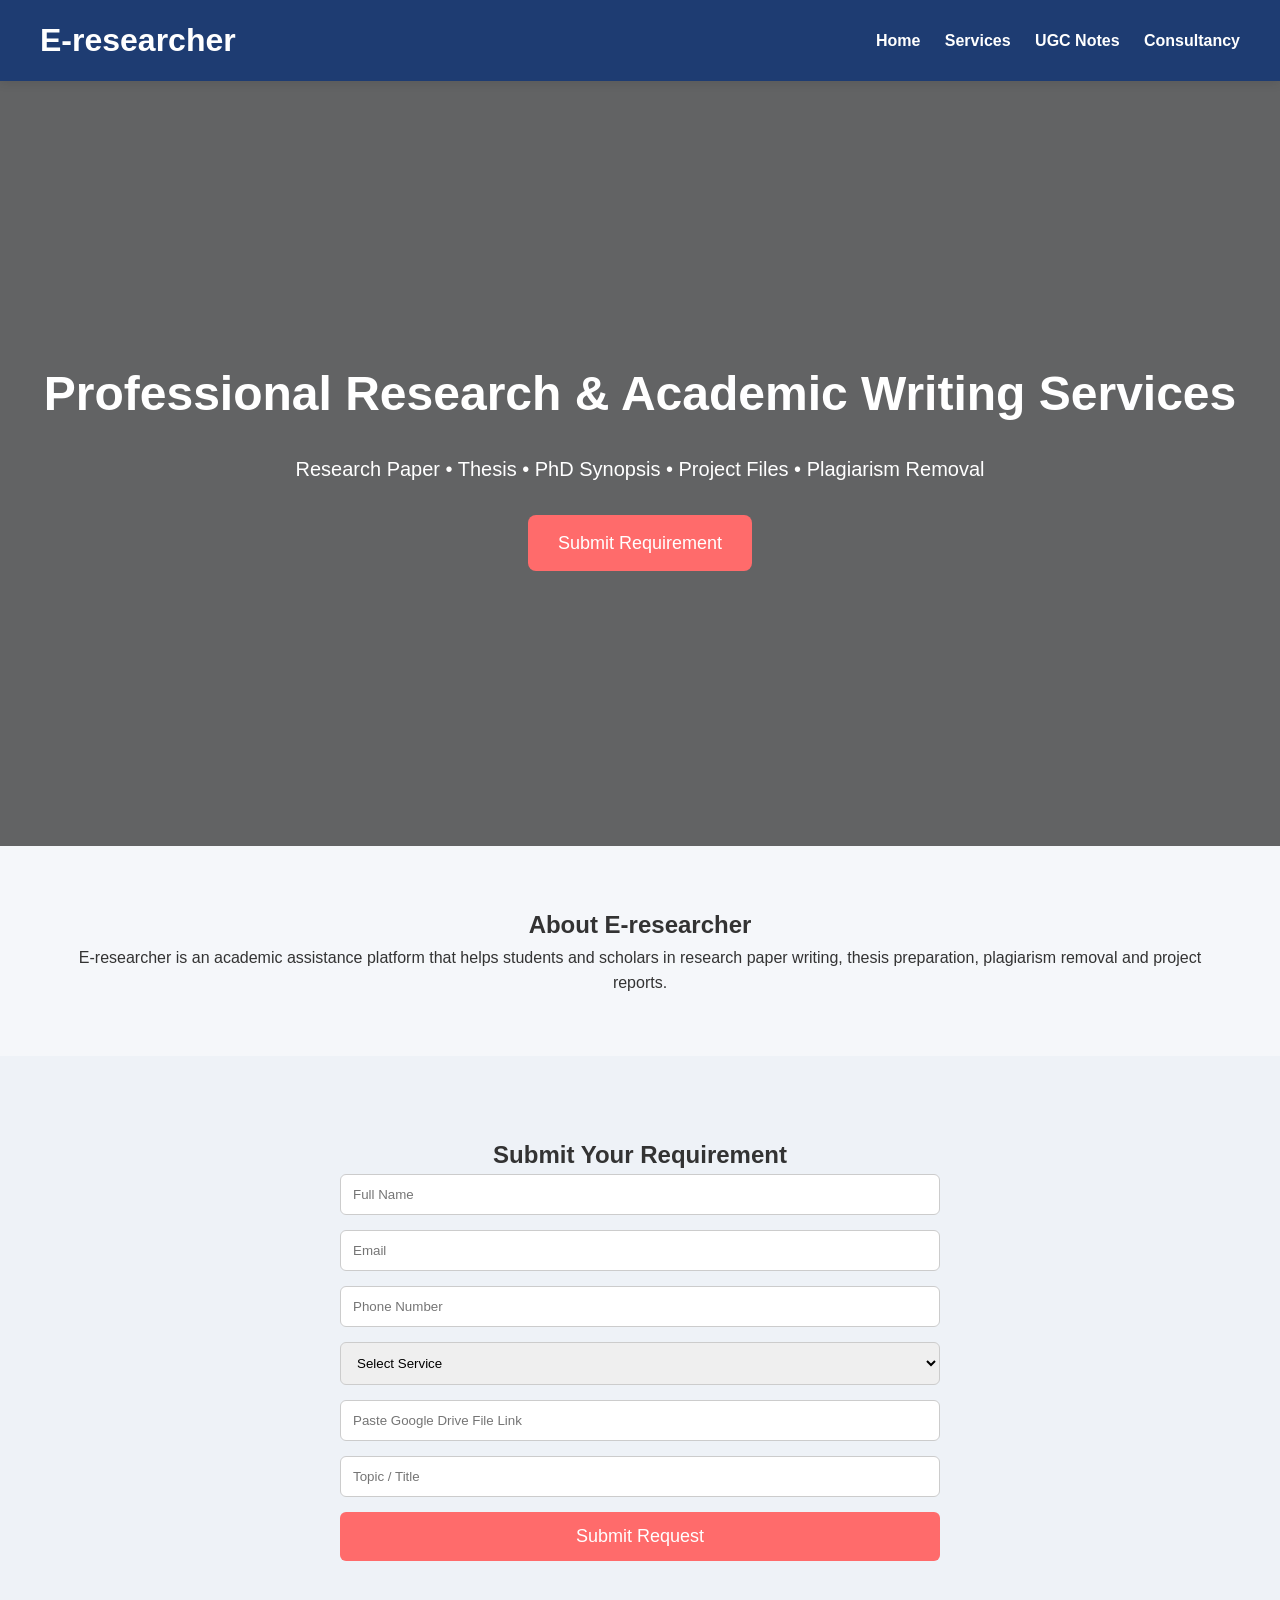
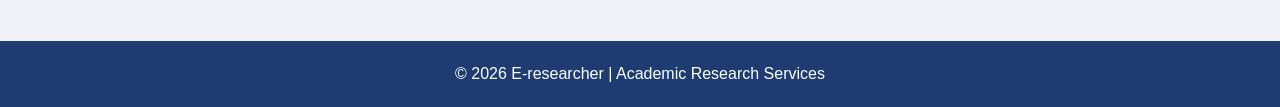
<file: index.html>
<!DOCTYPE html>
<html lang="en">

<head>

<meta charset="UTF-8">
<meta name="viewport" content="width=device-width, initial-scale=1.0">

<title>E-researcher | Academic Research Services</title>

<link rel="stylesheet" href="style.css">

</head>

<body>

<header>

<h1>E-researcher</h1>


<nav>

<a href="index.html">Home</a>
<a href="services.html">Services</a>
<a href="ugc.html">UGC Notes</a>
<a href="consultancy.html">Consultancy</a>

</nav>


</header>


<section class="hero">

<h2>Professional Research & Academic Writing Services</h2>

<p>
Research Paper • Thesis • PhD Synopsis • Project Files • Plagiarism Removal
</p>

<a href="#order" class="btn">Submit Requirement</a>

</section>




<section id="about">

<h2>About E-researcher</h2>

<p>

E-researcher is an academic assistance platform that helps students and scholars
in research paper writing, thesis preparation, plagiarism removal and project reports.

</p>

</section>



<section id="order" class="form-section">

<h2>Submit Your Requirement</h2>

<form action="https://docs.google.com/forms/d/e/1FAIpQLSePxL8I4ZWVC_sdBOVGgsH9G-gjNzlboTvjN3bAIJcRNnOtqA/formResponse"
method="POST"
target="_blank">

<input type="text" name="entry.1268488958" placeholder="Full Name" required>

<input type="email" name="entry.1253520439" placeholder="Email">

<input type="text" name="entry.1456928989" placeholder="Phone Number">

<select name="entry.778242051">

<option value="">Select Service</option>
<option value="Research Paper">Research Paper</option>
<option value="Thesis">Thesis</option>
<option value="Plagiarism Removal">Plagiarism Removal</option>
<option value="Synopsis">Synopsis</option>
<option value="Project File">Project File</option>

</select>

<input type="text" name="entry.9709811" placeholder="Paste Google Drive File Link">

<input type="text" name="entry.1794718830" placeholder="Topic / Title">

<button type="submit">Submit Request</button>

</form>



</section>



<footer>

<p>© 2026 E-researcher | Academic Research Services</p>

</footer>
<script src="//code.tidio.co/uwmsu3m7h8fhmtz85x2trjsr5jscerda.js" async></script>
</body>

</html>
</file>
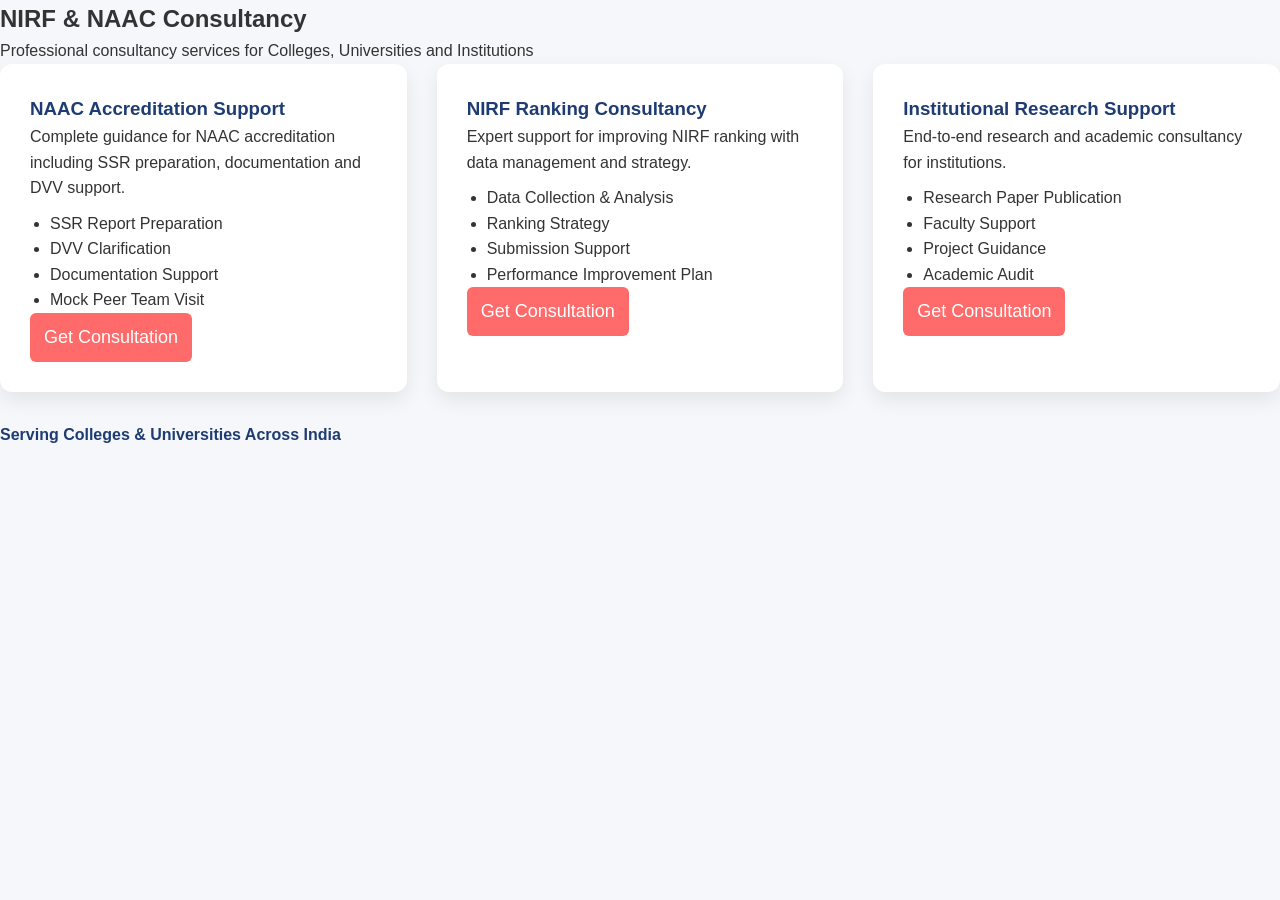
<file: consultancy.html>
<!DOCTYPE html>
<html>
<head>
<title>Consultancy - E-researcher</title>
<link rel="stylesheet" href="style.css">
</head>

<body>

<h2>NIRF & NAAC Consultancy</h2>

<p class="consultancy-subtitle">
Professional consultancy services for Colleges, Universities and Institutions
</p>

<div class="consultancy-grid">

<div class="consult-card">

<h3>NAAC Accreditation Support</h3>

<p>
Complete guidance for NAAC accreditation including SSR preparation,
documentation and DVV support.
</p>

<ul>
<li>SSR Report Preparation</li>
<li>DVV Clarification</li>
<li>Documentation Support</li>
<li>Mock Peer Team Visit</li>
</ul>

<button onclick="window.location.href='#order'">
Get Consultation
</button>

</div>


<div class="consult-card">

<h3>NIRF Ranking Consultancy</h3>

<p>
Expert support for improving NIRF ranking with data management and strategy.
</p>

<ul>
<li>Data Collection & Analysis</li>
<li>Ranking Strategy</li>
<li>Submission Support</li>
<li>Performance Improvement Plan</li>
</ul>

<button onclick="window.location.href='#order'">
Get Consultation
</button>

</div>


<div class="consult-card">

<h3>Institutional Research Support</h3>

<p>
End-to-end research and academic consultancy for institutions.
</p>

<ul>
<li>Research Paper Publication</li>
<li>Faculty Support</li>
<li>Project Guidance</li>
<li>Academic Audit</li>
</ul>

<button onclick="window.location.href='#order'">
Get Consultation
</button>

</div>

</div>

</section>
<p style="margin-top:30px;font-weight:bold;color:#1e3c72;">
Serving Colleges & Universities Across India
</p>

</div>

</div>

</body>
</html>
</file>
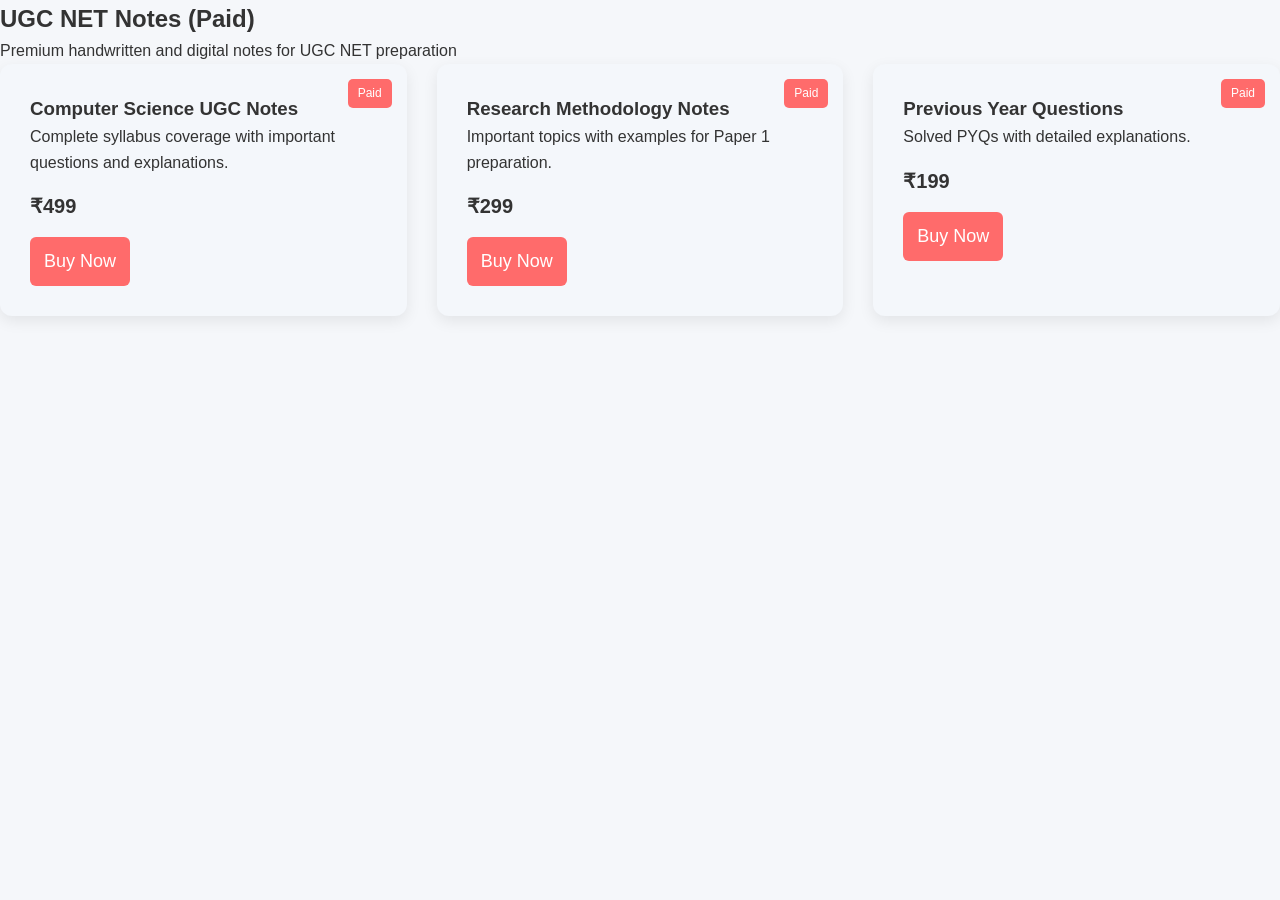
<file: ugc.html>
<!DOCTYPE html>
<html>
<head>
<title>UGC Notes - E-researcher</title>
<link rel="stylesheet" href="style.css">
</head>

<body>

<h2>UGC NET Notes (Paid)</h2>

<p class="ugc-subtitle">
Premium handwritten and digital notes for UGC NET preparation
</p>

<div class="ugc-grid">

<div class="ugc-card">

<span class="badge">Paid</span>

<h3>Computer Science UGC Notes</h3>

<p>
Complete syllabus coverage with important questions and explanations.
</p>

<p class="price">₹499</p>

<button onclick="window.location.href='https://wa.me/919653602935'">
Buy Now
</button>

</div>


<div class="ugc-card">

<span class="badge">Paid</span>

<h3>Research Methodology Notes</h3>

<p>
Important topics with examples for Paper 1 preparation.
</p>

<p class="price">₹299</p>

<button onclick="window.location.href='https://wa.me/919653602935'">
Buy Now
</button>

</div>


<div class="ugc-card">

<span class="badge">Paid</span>

<h3>Previous Year Questions</h3>

<p>
Solved PYQs with detailed explanations.
</p>

<p class="price">₹199</p>

<button onclick="window.location.href='https://wa.me/919653602935'">
Buy Now
</button>

</div>

</div>

</body>
</html>
</file>
<file: style.css>
*{
margin:0;
padding:0;
box-sizing:border-box;
scroll-behavior:smooth;
}

body{
font-family: 'Segoe UI', Arial, sans-serif;
background:#f5f7fa;
color:#333;
line-height:1.6;
}

/* HEADER */
header{
position:sticky;
top:0;
z-index:1000;
display:flex;
justify-content:space-between;
align-items:center;
padding:15px 40px;
background:#1e3c72;
color:white;
box-shadow:0 2px 10px rgba(0,0,0,0.1);
}

nav a{
color:white;
margin-left:20px;
text-decoration:none;
font-weight:600;
position:relative;
}

nav a::after{
content:"";
position:absolute;
width:0;
height:2px;
left:0;
bottom:-5px;
background:#ff6b6b;
transition:0.3s;
}

nav a:hover::after{
width:100%;
}

/* HERO */
.hero{
height:85vh;
background:linear-gradient(rgba(0,0,0,0.6),rgba(0,0,0,0.6)),
url("https://images.unsplash.com/photo-1454165804606-c3d57bc86b40");
background-size:cover;
background-position:center;

display:flex;
flex-direction:column;
align-items:center;
justify-content:center;
text-align:center;
color:white;
padding:20px;
animation:fadeIn 1.5s ease;
}

.hero h2{
font-size:48px;
margin-bottom:20px;
animation:slideUp 1s ease;
}

.hero p{
font-size:20px;
margin-bottom:30px;
}

/* BUTTON */
.btn{
background:#ff6b6b;
padding:14px 30px;
color:white;
text-decoration:none;
border-radius:8px;
font-size:18px;
transition:0.3s;
}

.btn:hover{
background:#ff3b3b;
transform:scale(1.05);
}

/* SERVICES HERO */

.service-hero{
height:50vh;
background:linear-gradient(rgba(0,0,0,0.6),rgba(0,0,0,0.6)),
url("https://images.unsplash.com/photo-1522202176988-66273c2fd55f");
background-size:cover;
background-position:center;
display:flex;
flex-direction:column;
justify-content:center;
align-items:center;
color:white;
text-align:center;
}

.service-hero h2{
font-size:42px;
margin-bottom:10px;
}

/* SERVICE CONTAINER */

.service-container{
padding:80px 40px;
display:grid;
grid-template-columns:repeat(auto-fit,minmax(280px,1fr));
gap:30px;
}

/* SERVICE BOX */

.service-box{
background:white;
padding:30px;
border-radius:12px;
box-shadow:0 8px 20px rgba(0,0,0,0.08);
text-align:center;
transition:0.3s;
}

.service-box img{
width:70px;
margin-bottom:15px;
}

.service-box h3{
margin-bottom:10px;
color:#1e3c72;
}

.service-box p{
color:#666;
font-size:15px;
margin-bottom:20px;
}

.service-box:hover{
transform:translateY(-10px);
box-shadow:0 15px 30px rgba(0,0,0,0.15);
}

/* BUTTON */

.service-btn{
background:#1e3c72;
color:white;
padding:10px 20px;
text-decoration:none;
border-radius:6px;
transition:0.3s;
}

.service-btn:hover{
    background:#ff6b6b;
}

/* CTA */

.cta{
background:#1e3c72;
color:white;
padding:40px;
text-align:center;gap: 2px; 
display: flex;
flex-direction: column;

}

.cta h2{
margin: bottom 22px;
}

.cta .btn{
margin-top:15px;
}

/* ABOUT */
#about{
padding:60px;
text-align:center;
}

/* FORM */
.form-section{
padding:80px;
background:#eef2f7;
text-align:center;
}

form{
max-width:600px;
margin:auto;
display:flex;
flex-direction:column;
gap:15px;
}

input, select{
padding:12px;
border-radius:6px;
border:1px solid #ccc;
transition:0.3s;
}

input:focus, select:focus{
border-color:#1e3c72;
outline:none;
}

button{
background:#ff6b6b;
color:white;
padding:14px;
border:none;
border-radius:6px;
font-size:18px;
cursor:pointer;
transition:0.3s;
}

button:hover{
background:#1e3c72;
transform:scale(1.05);
}

/* UGC SECTION */
.ugc-section{
padding:80px 40px;
background:#ffffff;
text-align:center;
}

.ugc-grid{
display:grid;
grid-template-columns:repeat(auto-fit,minmax(250px,1fr));
gap:30px;
}

.ugc-card{
background:#f4f7fb;
padding:30px;
border-radius:12px;
box-shadow:0 5px 15px rgba(0,0,0,0.08);
position:relative;
transition:0.3s;
}

.ugc-card:hover{
transform:translateY(-10px);
}

.badge{
position:absolute;
top:15px;
right:15px;
background:#ff6b6b;
color:white;
padding:5px 10px;
font-size:12px;
border-radius:5px;
}

.price{
font-size:20px;
font-weight:bold;
margin:15px 0;
}

/* CONSULTANCY */
.consultancy-section{
padding:80px 40px;
background:#f4f7fb;
text-align:center;
}

.consultancy-grid{
display:grid;
grid-template-columns:repeat(auto-fit,minmax(300px,1fr));
gap:30px;
}

.consult-card{
background:white;
padding:30px;
border-radius:12px;
box-shadow:0 8px 20px rgba(0,0,0,0.08);
transition:0.3s;
text-align:left;
}

.consult-card:hover{
transform:translateY(-10px);
}

.consult-card h3{
color:#1e3c72;
}

.consult-card ul{
margin-top:10px;
padding-left:20px;
}

/* FOOTER */
footer{
background:#1e3c72;
color:white;
text-align:center;
padding:20px;
}

/* ANIMATIONS */
@keyframes fadeIn{
from{opacity:0;}
to{opacity:1;}
}

@keyframes slideUp{
from{
transform:translateY(50px);
opacity:0;
}
to{
transform:translateY(0);
opacity:1;
}
}

/* MOBILE */
@media(max-width:768px){

header{
flex-direction:column;
}

.hero h2{
font-size:30px;
}

}
</file>
